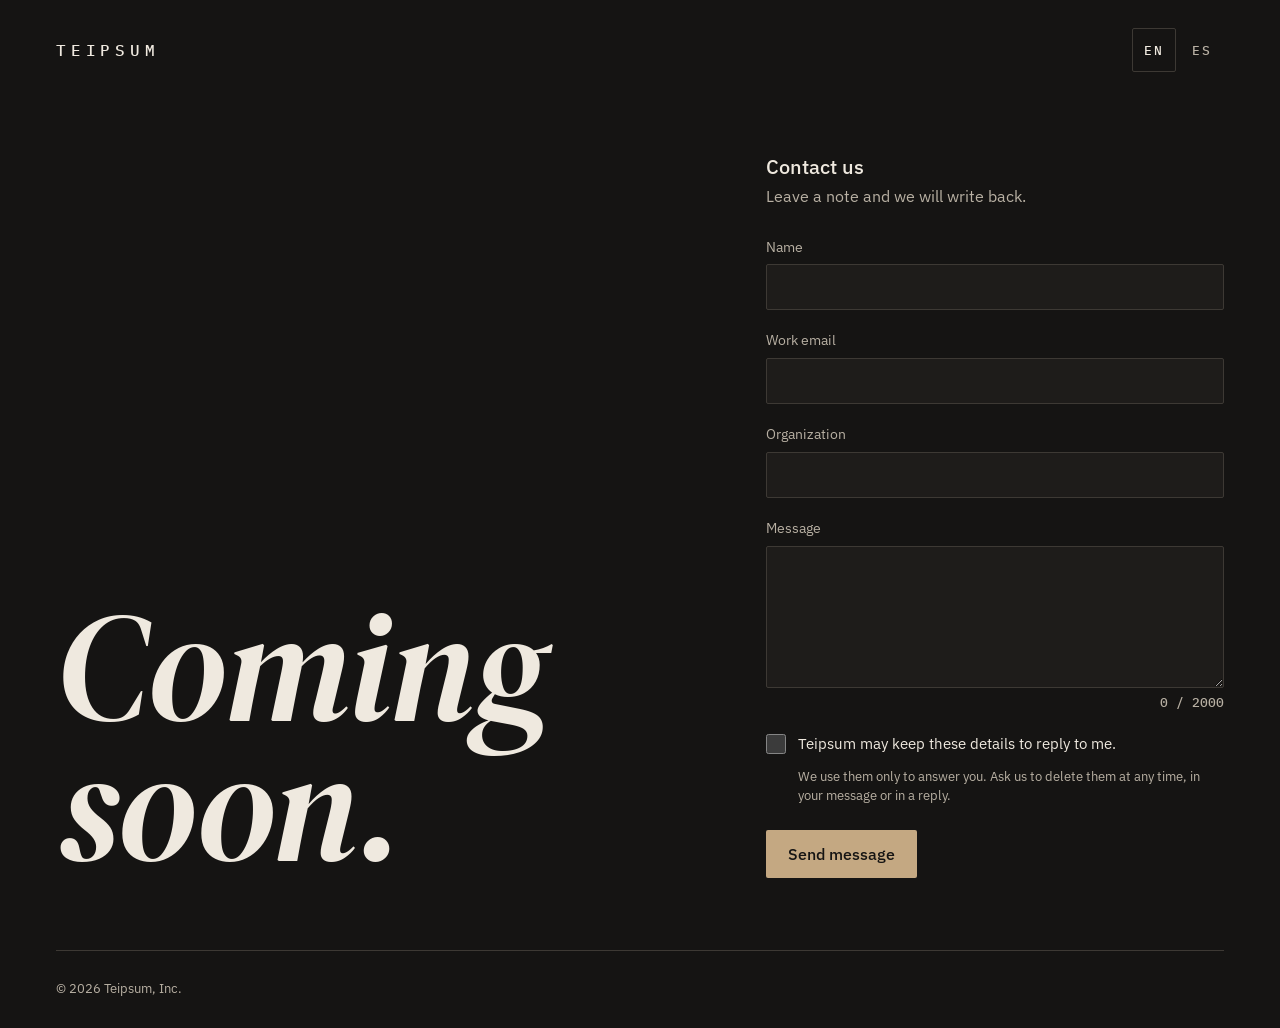
<file: index.html>
<!doctype html>
<html lang="en">
<head>
<meta charset="utf-8">
<meta name="viewport" content="width=device-width, initial-scale=1">
<title>Teipsum</title>
<meta name="description" content="Coming soon.">
<meta name="robots" content="noarchive">
<meta http-equiv="Content-Security-Policy" content="default-src 'none'; script-src 'self'; style-src 'self'; font-src 'self'; img-src 'self'; connect-src https://9bd54ga6j6.execute-api.us-east-1.amazonaws.com; form-action 'none'; base-uri 'none'">
<meta name="referrer" content="strict-origin-when-cross-origin">
<meta name="color-scheme" content="dark">
<meta name="theme-color" content="#151413">
<meta property="og:title" content="Teipsum">
<meta property="og:description" content="Coming soon.">
<link rel="icon" href="/favicon.svg" type="image/svg+xml">
<link rel="preload" href="/assets/fonts/dm-serif-display-latin-400-italic.woff2" as="font" type="font/woff2" crossorigin>
<link rel="stylesheet" href="/assets/site.css">
<script src="/assets/site.js" defer></script>
</head>
<body>
<div class="page">
  <header class="top">
    <a class="mark" href="/" translate="no">Teipsum</a>
    <div class="lang" role="group" aria-label="Language / Idioma">
      <button type="button" data-lang="en" aria-pressed="true" lang="en">EN</button>
      <button type="button" data-lang="es" aria-pressed="false" lang="es">ES</button>
    </div>
  </header>

  <main class="main">
    <h1 class="headline" data-i18n="headline">Coming soon.</h1>

    <section class="contact" aria-labelledby="contact-title">
      <h2 id="contact-title" class="contact__title" data-i18n="title">Contact us</h2>
      <p class="contact__lede" data-i18n="lede">Leave a note and we will write back.</p>

      <form id="contact" class="form" novalidate data-endpoint="https://9bd54ga6j6.execute-api.us-east-1.amazonaws.com/contact">
        <div class="field">
          <label for="f-name" data-i18n="name">Name</label>
          <input id="f-name" name="name" type="text" autocomplete="name" maxlength="120" required aria-describedby="e-name">
          <p class="field__error" id="e-name" hidden></p>
        </div>
        <div class="field">
          <label for="f-email" data-i18n="email">Work email</label>
          <input id="f-email" name="email" type="email" autocomplete="email" inputmode="email" maxlength="254" required aria-describedby="e-email">
          <p class="field__error" id="e-email" hidden></p>
        </div>
        <div class="field">
          <label for="f-organization" data-i18n="organization">Organization</label>
          <input id="f-organization" name="organization" type="text" autocomplete="organization" maxlength="160" required aria-describedby="e-organization">
          <p class="field__error" id="e-organization" hidden></p>
        </div>
        <div class="field">
          <label for="f-message" data-i18n="message">Message</label>
          <textarea id="f-message" name="message" rows="5" maxlength="2000" required aria-describedby="c-message e-message"></textarea>
          <p class="field__hint" id="c-message"><span data-count>0</span> / 2000</p>
          <p class="field__error" id="e-message" hidden></p>
        </div>

        <div class="trap" aria-hidden="true">
          <label for="f-website">Website</label>
          <input id="f-website" name="website" type="text" tabindex="-1" autocomplete="off">
        </div>

        <div class="consent">
          <input id="f-consent" name="consent" type="checkbox" value="true" required aria-describedby="p-consent e-consent">
          <label for="f-consent" data-i18n="consent">Teipsum may keep these details to reply to me.</label>
        </div>
        <p class="consent__note" id="p-consent" data-i18n="privacy">We use them only to answer you. Ask us to delete them at any time, in your message or in a reply.</p>
        <p class="field__error" id="e-consent" hidden></p>

        <div class="actions">
          <button class="send" type="submit" data-i18n="send">Send message</button>
          <p class="status" role="status" aria-live="polite"></p>
        </div>
      </form>

      <div class="thanks" hidden tabindex="-1">
        <p class="thanks__title" data-i18n="thanksTitle">Thank you.</p>
        <p data-i18n="thanksBody">Your message reached us. We will reply by email.</p>
      </div>

      <noscript><p class="status" data-i18n="noscript">This form needs JavaScript to send.</p></noscript>
    </section>
  </main>

  <footer class="foot">
    <small>&copy; 2026 Teipsum, Inc.</small>
  </footer>
</div>
</body>
</html>
</file>
<file: assets/site.css>
@font-face {
  font-family: "DM Serif Display";
  font-style: italic;
  font-weight: 400;
  font-display: swap;
  src: url("/assets/fonts/dm-serif-display-latin-400-italic.woff2") format("woff2");
}
@font-face {
  font-family: "IBM Plex Sans";
  font-style: normal;
  font-weight: 400;
  font-display: swap;
  src: url("/assets/fonts/ibm-plex-sans-latin-400-normal.woff2") format("woff2");
}
@font-face {
  font-family: "IBM Plex Sans";
  font-style: normal;
  font-weight: 500;
  font-display: swap;
  src: url("/assets/fonts/ibm-plex-sans-latin-500-normal.woff2") format("woff2");
}
@font-face {
  font-family: "IBM Plex Mono";
  font-style: normal;
  font-weight: 500;
  font-display: swap;
  src: url("/assets/fonts/ibm-plex-mono-latin-500-normal.woff2") format("woff2");
}

:root {
  --ink: #151413;
  --ink-raised: #1e1c1a;
  --paper: #efe9df;
  --paper-soft: #b8b0a3;
  --rule: #3d3934;
  --warm: #c4a882;
  --warm-strong: #d9c19e;
  --error: #f0a99b;
  --font-serif: "DM Serif Display", Georgia, "Times New Roman", serif;
  --font-sans: "IBM Plex Sans", system-ui, -apple-system, "Segoe UI", sans-serif;
  --font-mono: "IBM Plex Mono", ui-monospace, "SF Mono", Menlo, monospace;
  --gutter: clamp(16px, 5vw, 56px);
}

*,
*::before,
*::after { box-sizing: border-box; }

html { -webkit-text-size-adjust: 100%; text-size-adjust: 100%; }

body {
  margin: 0;
  background: var(--ink);
  color: var(--paper);
  font-family: var(--font-sans);
  font-size: 1rem;
  line-height: 1.55;
  -webkit-font-smoothing: antialiased;
}

.page {
  min-height: 100vh;
  min-height: 100dvh;
  display: grid;
  grid-template-rows: auto 1fr auto;
  padding: 0 var(--gutter);
  max-width: 1280px;
  margin: 0 auto;
}

:focus-visible {
  outline: 2px solid var(--warm-strong);
  outline-offset: 3px;
}

/* Header */
.top {
  display: flex;
  align-items: center;
  justify-content: space-between;
  gap: 16px;
  padding: 28px 0;
}
.mark {
  font-family: var(--font-mono);
  font-weight: 500;
  font-size: 1rem;
  letter-spacing: 0.3em;
  text-transform: uppercase;
  color: var(--paper);
  text-decoration: none;
  min-height: 44px;
  display: inline-flex;
  align-items: center;
}
.lang { display: flex; gap: 4px; }
.lang button {
  font: 500 0.8125rem/1 var(--font-mono);
  letter-spacing: 0.12em;
  color: var(--paper-soft);
  background: transparent;
  border: 1px solid transparent;
  border-radius: 2px;
  min-width: 44px;
  min-height: 44px;
  cursor: pointer;
}
.lang button:hover { color: var(--paper); }
.lang button[aria-pressed="true"] {
  color: var(--paper);
  border-color: var(--rule);
}

/* Main */
.main {
  display: grid;
  gap: clamp(40px, 7vw, 96px);
  align-content: center;
  padding: clamp(24px, 6vh, 72px) 0 clamp(40px, 8vh, 96px);
}
@media (min-width: 960px) {
  .main {
    grid-template-columns: minmax(0, 1.15fr) minmax(0, 0.85fr);
    align-items: end;
  }
}

.headline {
  margin: 0;
  font-family: var(--font-serif);
  font-style: italic;
  font-weight: 400;
  font-size: clamp(3.5rem, 13vw, 9.5rem);
  line-height: 0.92;
  letter-spacing: -0.01em;
  color: var(--paper);
  text-wrap: balance;
}

/* Contact */
.contact { max-width: 30rem; width: 100%; }
@media (min-width: 960px) { .contact { justify-self: end; } }

.contact__title {
  margin: 0 0 4px;
  font-size: 1.25rem;
  font-weight: 500;
  line-height: 1.3;
}
.contact__lede {
  margin: 0 0 28px;
  color: var(--paper-soft);
}

.form { display: grid; gap: 20px; }

.field { display: grid; gap: 6px; }
.field label {
  font-size: 0.875rem;
  color: var(--paper-soft);
}
.field input,
.field textarea {
  width: 100%;
  font: 400 1rem/1.5 var(--font-sans);
  color: var(--paper);
  background: var(--ink-raised);
  border: 1px solid var(--rule);
  border-radius: 2px;
  padding: 10px 12px;
  min-height: 44px;
}
.field textarea { resize: vertical; min-height: 7.5rem; }
.field input:focus,
.field textarea:focus { border-color: var(--warm); outline: none; box-shadow: 0 0 0 1px var(--warm); }
.field input[aria-invalid="true"],
.field textarea[aria-invalid="true"] { border-color: var(--error); }

.field__hint {
  margin: 0;
  font: 400 0.8125rem/1.4 var(--font-mono);
  color: var(--paper-soft);
  text-align: right;
}
.field__error {
  margin: 0;
  font-size: 0.875rem;
  color: var(--error);
}

.trap {
  position: absolute;
  left: -10000px;
  width: 1px;
  height: 1px;
  overflow: hidden;
}

.consent {
  display: grid;
  grid-template-columns: auto 1fr;
  gap: 12px;
  align-items: start;
}
.consent input {
  width: 20px;
  height: 20px;
  margin: 2px 0 0;
  accent-color: var(--warm);
}
.consent label { font-size: 0.9375rem; }
.consent__note {
  margin: -8px 0 0 32px;
  font-size: 0.8125rem;
  line-height: 1.5;
  color: var(--paper-soft);
}

.actions {
  display: flex;
  flex-wrap: wrap;
  align-items: center;
  gap: 12px 20px;
  margin-top: 4px;
}
.send {
  font: 500 1rem/1 var(--font-sans);
  color: var(--ink);
  background: var(--warm);
  border: 0;
  border-radius: 2px;
  padding: 0 22px;
  min-height: 48px;
  cursor: pointer;
}
.send:hover { background: var(--warm-strong); }
.send[disabled] { opacity: 0.6; cursor: progress; }

.status {
  margin: 0;
  font-size: 0.9375rem;
  color: var(--paper-soft);
}
.status[data-tone="error"] { color: var(--error); }

.thanks:focus { outline: none; }
.thanks p { margin: 0 0 6px; color: var(--paper-soft); }
.thanks .thanks__title {
  font-family: var(--font-serif);
  font-style: italic;
  font-size: 2rem;
  line-height: 1.1;
  color: var(--paper);
  margin-bottom: 10px;
}

/* Footer */
.foot {
  padding: 24px 0 28px;
  border-top: 1px solid var(--rule);
  color: var(--paper-soft);
}
.foot small { font-size: 0.8125rem; }

@media (prefers-reduced-motion: reduce) {
  * { transition: none !important; animation: none !important; }
}
</file>
